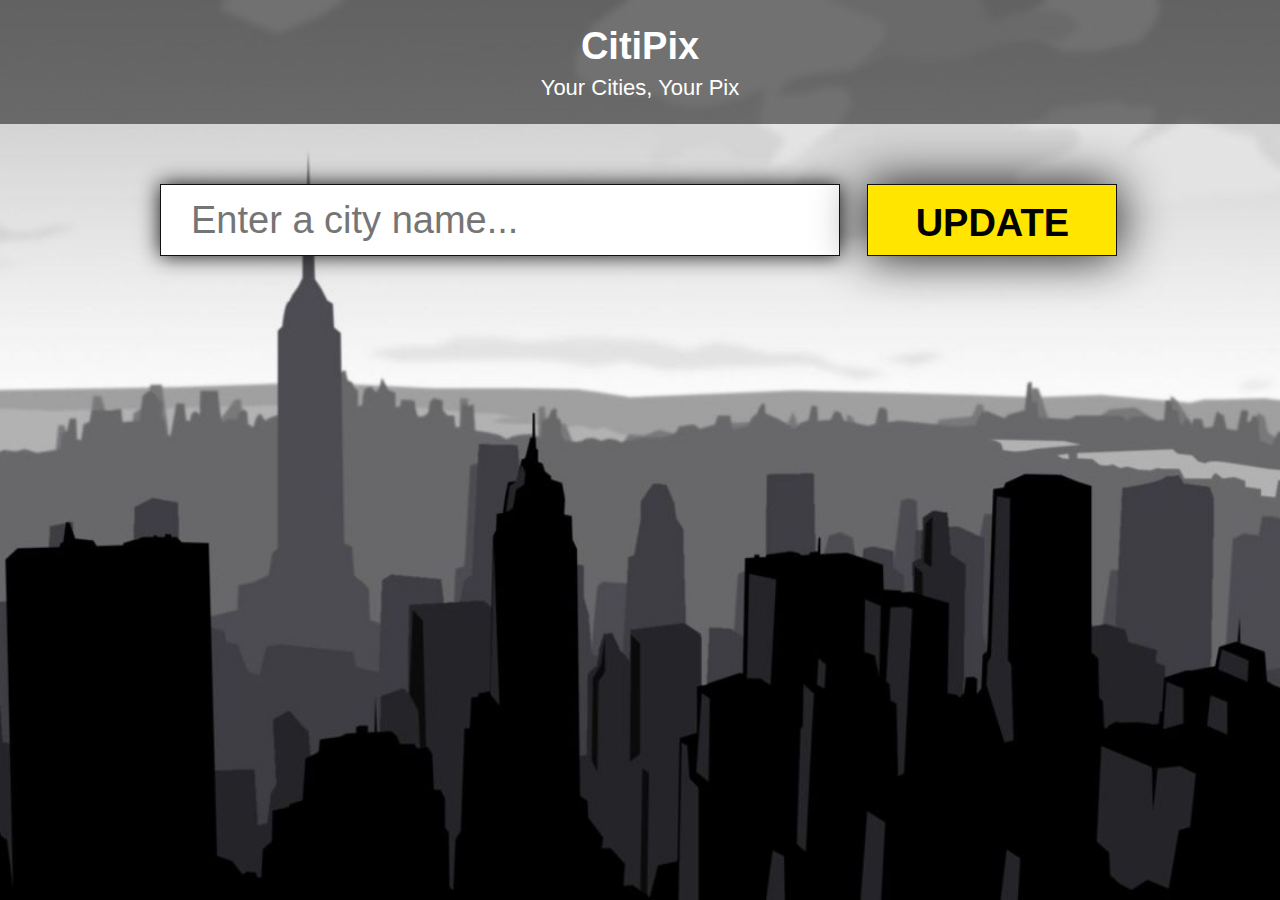
<file: CitiPix/index.html>
<!DOCTYPE html>
<html lang="en">
	<head>
    	<meta charset="utf-8">
    	<meta name="description" content="Your description goes here">
    	<meta name="keywords" content="one, two, three">

		<title>City Background</title>

		<!-- external CSS link -->
		<link rel="stylesheet" href="css/reset.css">
		<link rel="stylesheet" href="css/style.css">
		<script src="https://ajax.googleapis.com/ajax/libs/jquery/2.1.3/jquery.min.js"></script>
		<script type="text/javascript" src="js/index.js"></script>

	</head>
	<body id="citibodi">
		<header>
			<div class="title">
				<h1>CitiPix</h1>
				<p>Your Cities, Your Pix</p>
			</div>
		</header>
			<div class="container">
				<form>
					<input type="text" id="city-type" placeholder="Enter a city name...">
					<input type="submit" value="Update" id="submit-btn">
				</form>
			</div>
	</body>
</html>
</file>
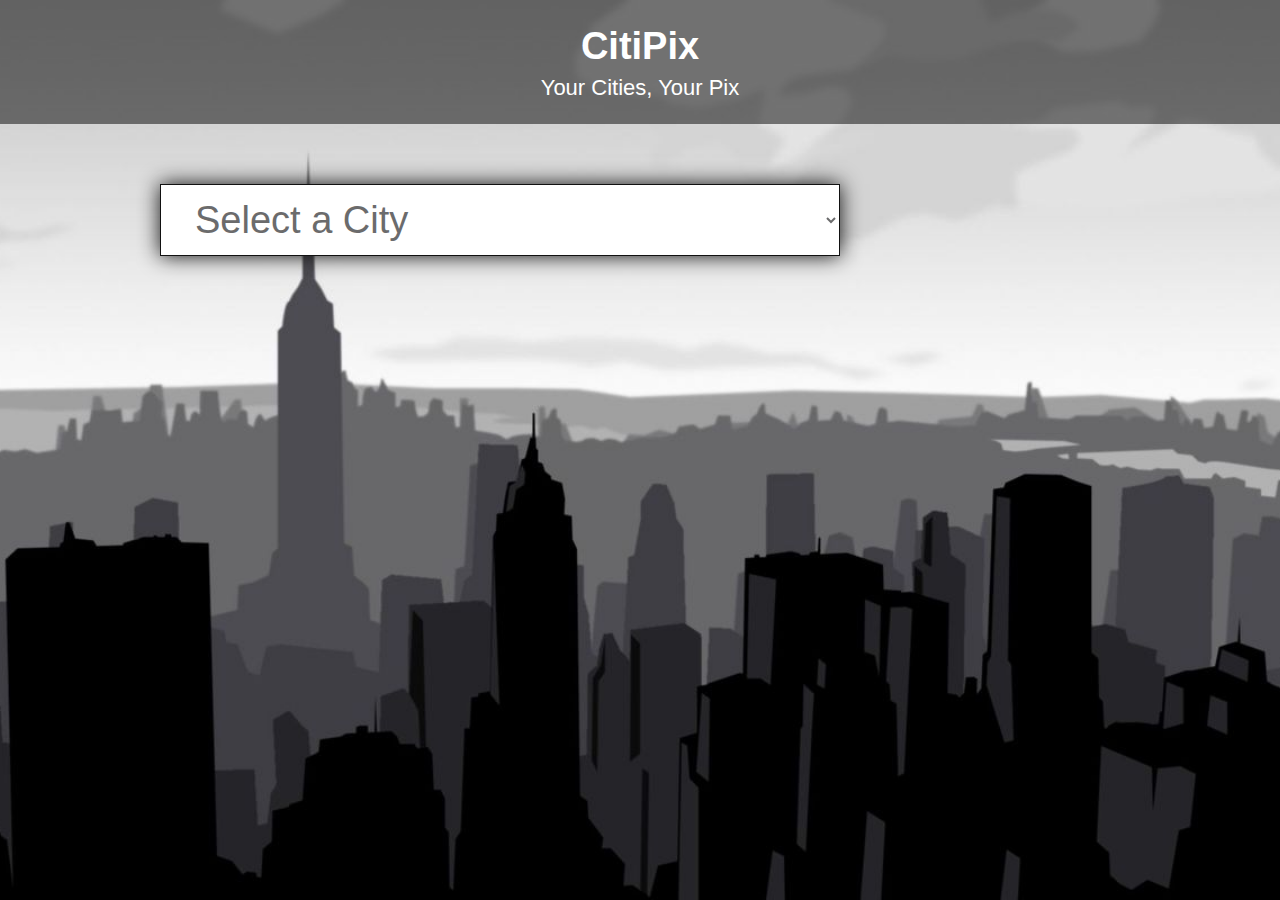
<file: CitiPix_arrays/index.html>
<!DOCTYPE html>
<html lang="en">
	<head>
    	<meta charset="utf-8">
    	<meta name="description" content="Your description goes here">
    	<meta name="keywords" content="one, two, three">

		<title>City Background</title>

		<!-- external CSS link -->
		<link rel="stylesheet" href="css/reset.css">
		<link rel="stylesheet" href="css/style.css">
		<script src="https://ajax.googleapis.com/ajax/libs/jquery/2.1.3/jquery.min.js"></script>
		<script type="text/javascript" src="js/script.js"></script>	</head>
	<body class="citiBodi">
		<header>
			<div class="title">
				<h1>CitiPix</h1>
				<p>Your Cities, Your Pix</p>
			</div>
		</header>
			<div class="container">
				<form>
					<select id="city-type">
						<option>Select a City</option>
					</select>
				</form>
			</div>
	</body>
</html>
</file>
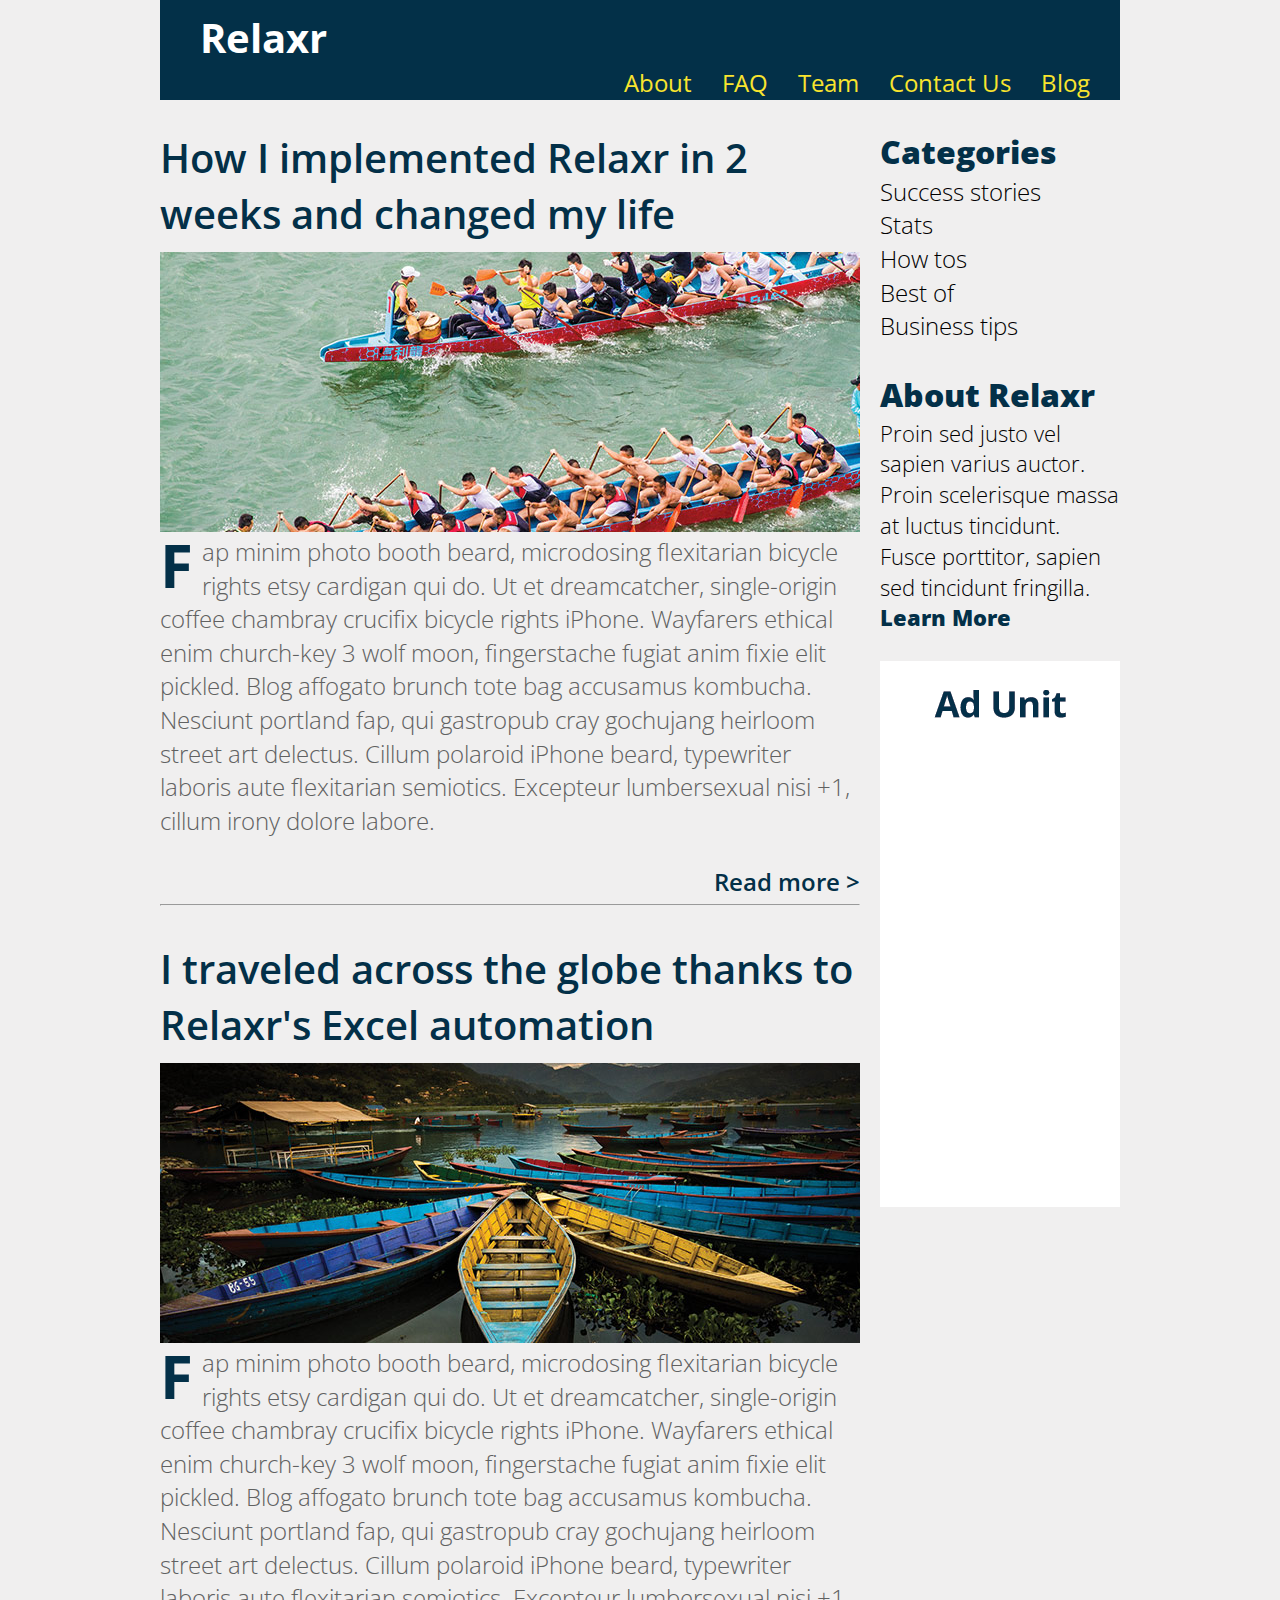
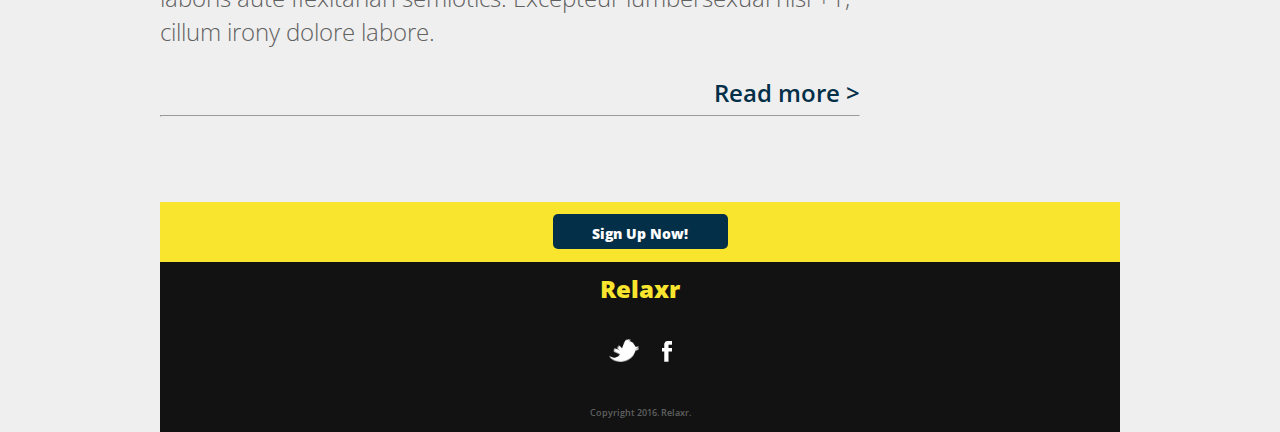
<file: Relaxr-blog/index.html>
<!DOCTYPE html>
<html lang="en">
	<head>
    	<meta charset="utf-8">
    	<meta name="description" content="Your description goes here">
    	<meta name="keywords" content="one, two, three">

		<title>Relaxr Blog</title>

		<!-- external CSS link -->
		<link rel="stylesheet" href="css/reset.css">
		<link rel="stylesheet" href="css/style.css">

		<!-- Google Font link -->
		<link href='https://fonts.googleapis.com/css?family=Open+Sans:400,800,300,300italic,600' rel='stylesheet' type='text/css'>

	</head>
	<body>
		<div id="container">
			<header>
				<h1>Relaxr</h1>
				<nav>
					<p>Blog</p>
					<p>Contact Us</p>
					<p>Team</p>
					<p>FAQ</p>
					<p>About</p>
				</nav>
			</header>
			<aside>
				<h2>Categories</h2>
				<ul>
					<li>Success stories</li>
					<li>Stats</li>
					<li>How tos</li>
					<li>Best of</li>
					<li>Business tips</li>
				</ul>
				<h2>About Relaxr</h2>
				<p>Proin sed justo vel sapien varius auctor. Proin scelerisque massa at luctus tincidunt. Fusce porttitor, sapien sed tincidunt fringilla.</p>
				<a href="https://www.youtube.com/watch?v=dQw4w9WgXcQ" alt="Rick Roll">Learn More</a>
				<br>
				<br>
				<br>
				<img src="images/ad-unit.png" alt="Ad Unit">
			</aside>	
			<section>
				<h1>How I implemented Relaxr in 2 weeks and changed my life</h1>
				<img src="images/blog_photo1.jpg" alt="Boats With People">
				<p>Fap minim photo booth beard, microdosing flexitarian bicycle rights etsy cardigan qui do. Ut et dreamcatcher, single-origin coffee chambray crucifix bicycle rights iPhone. Wayfarers ethical enim church-key 3 wolf moon, fingerstache fugiat anim fixie elit pickled. Blog affogato brunch tote bag accusamus kombucha. Nesciunt portland fap, qui gastropub cray gochujang heirloom street art delectus. Cillum polaroid iPhone beard, typewriter laboris aute flexitarian semiotics. Excepteur lumbersexual nisi +1, cillum irony dolore labore.</p>
				<br>
				<br>
				<h6 class="readmore">Read more ></h6>
				<hr>
			</section>
			<section>
				<h1>I traveled across the globe thanks to Relaxr's Excel automation</h1>
				<img src="images/blog_photo2.jpg" alt="Empty Boats">
				<p>Fap minim photo booth beard, microdosing flexitarian bicycle rights etsy cardigan qui do. Ut et dreamcatcher, single-origin coffee chambray crucifix bicycle rights iPhone. Wayfarers ethical enim church-key 3 wolf moon, fingerstache fugiat anim fixie elit pickled. Blog affogato brunch tote bag accusamus kombucha. Nesciunt portland fap, qui gastropub cray gochujang heirloom street art delectus. Cillum polaroid iPhone beard, typewriter laboris aute flexitarian semiotics. Excepteur lumbersexual nisi +1, cillum irony dolore labore.</p>
				<br>
				<br>
				<h6 class="readmore">Read more ></h6>
				<hr>
			</section>
			<div id="relaxrsignup">
				<div align="middle" height="50%">
					<a id="signup" href="https://www.youtube.com/watch?v=15XN60jQ3e0">Sign Up Now!</a>
				</div>
			</div>
			<footer>				
					<h1>Relaxr</h1>
					<br>
					<br>
					<div id="socials">
						<nav>
							<img src="images/twitter.png" alt="For Tweeting" width="30px"></img>
							<img src="images/facebook.png" alt="For Liking" width="10px"></img>
						</nav>
					</div>
					<br>
					<p>Copyright 2016. Relaxr.</p>	
			</footer>
		</div>
	</body>
</html>
</file>
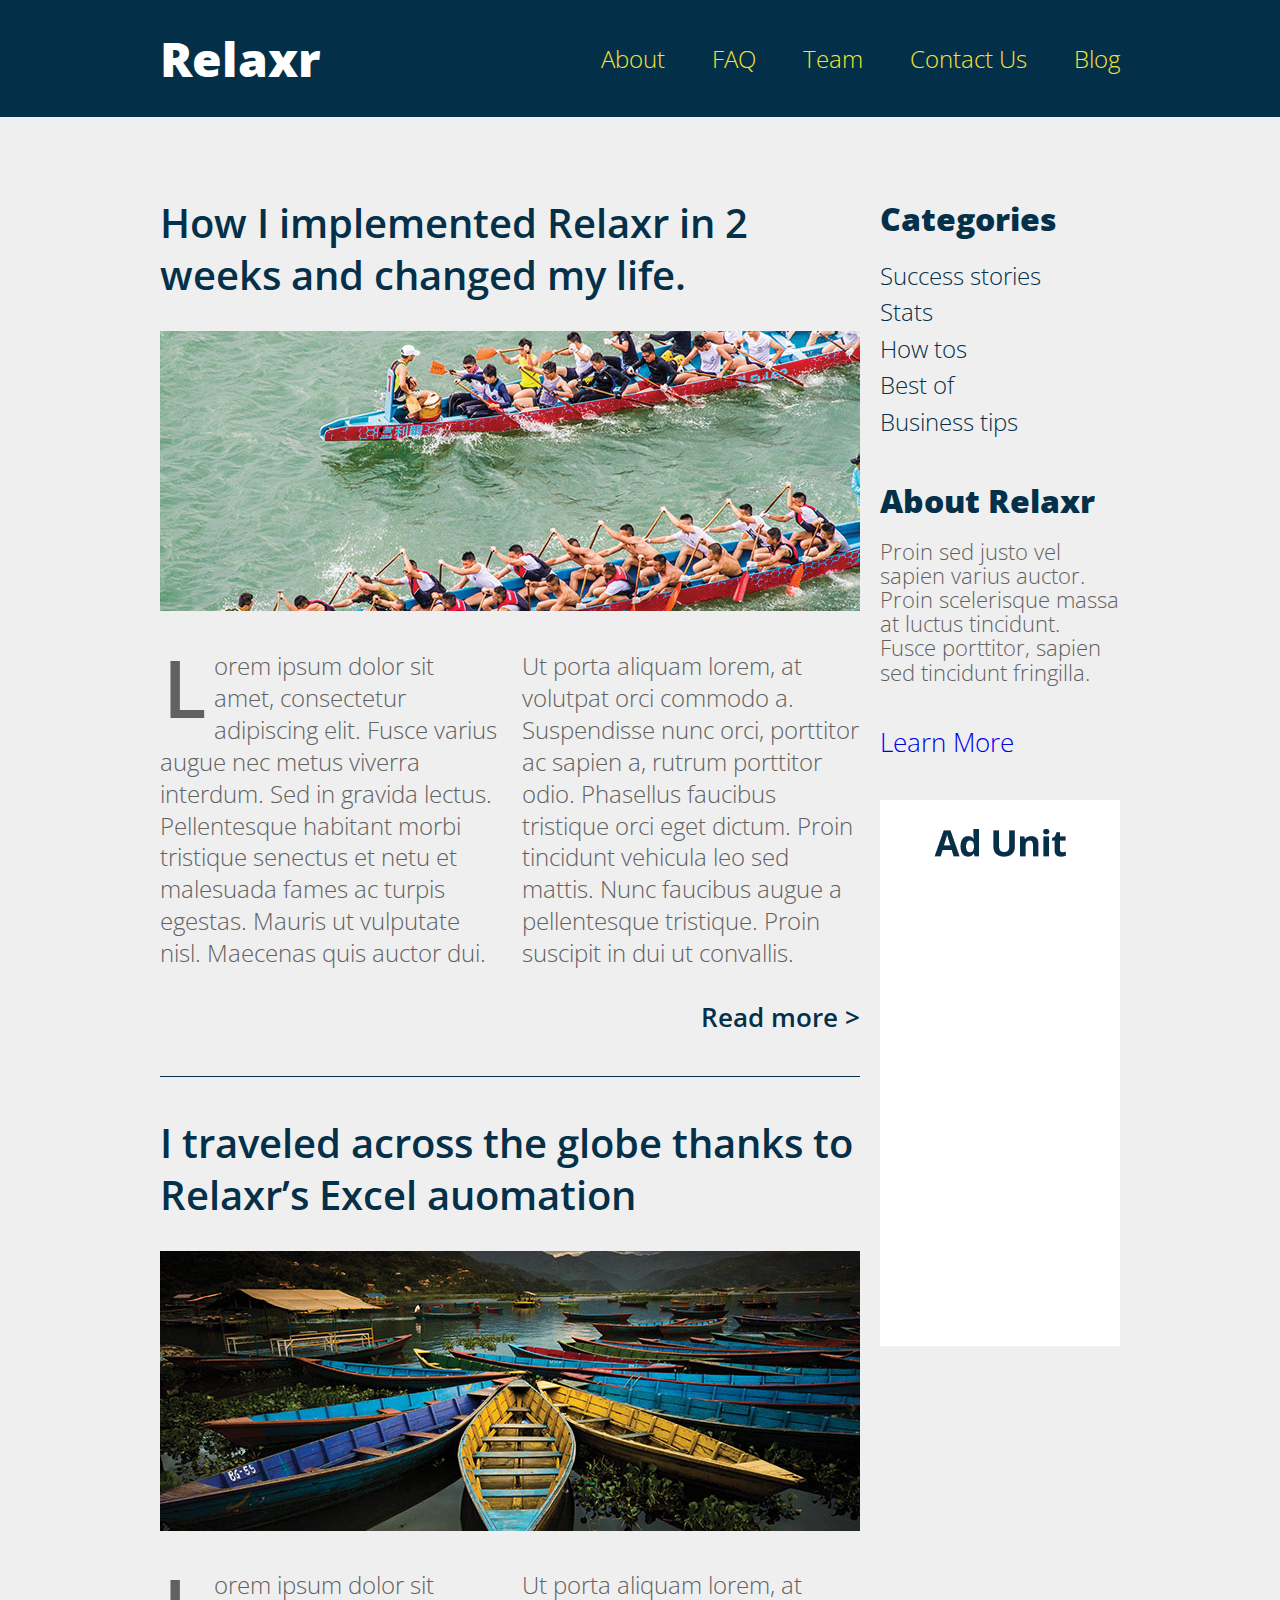
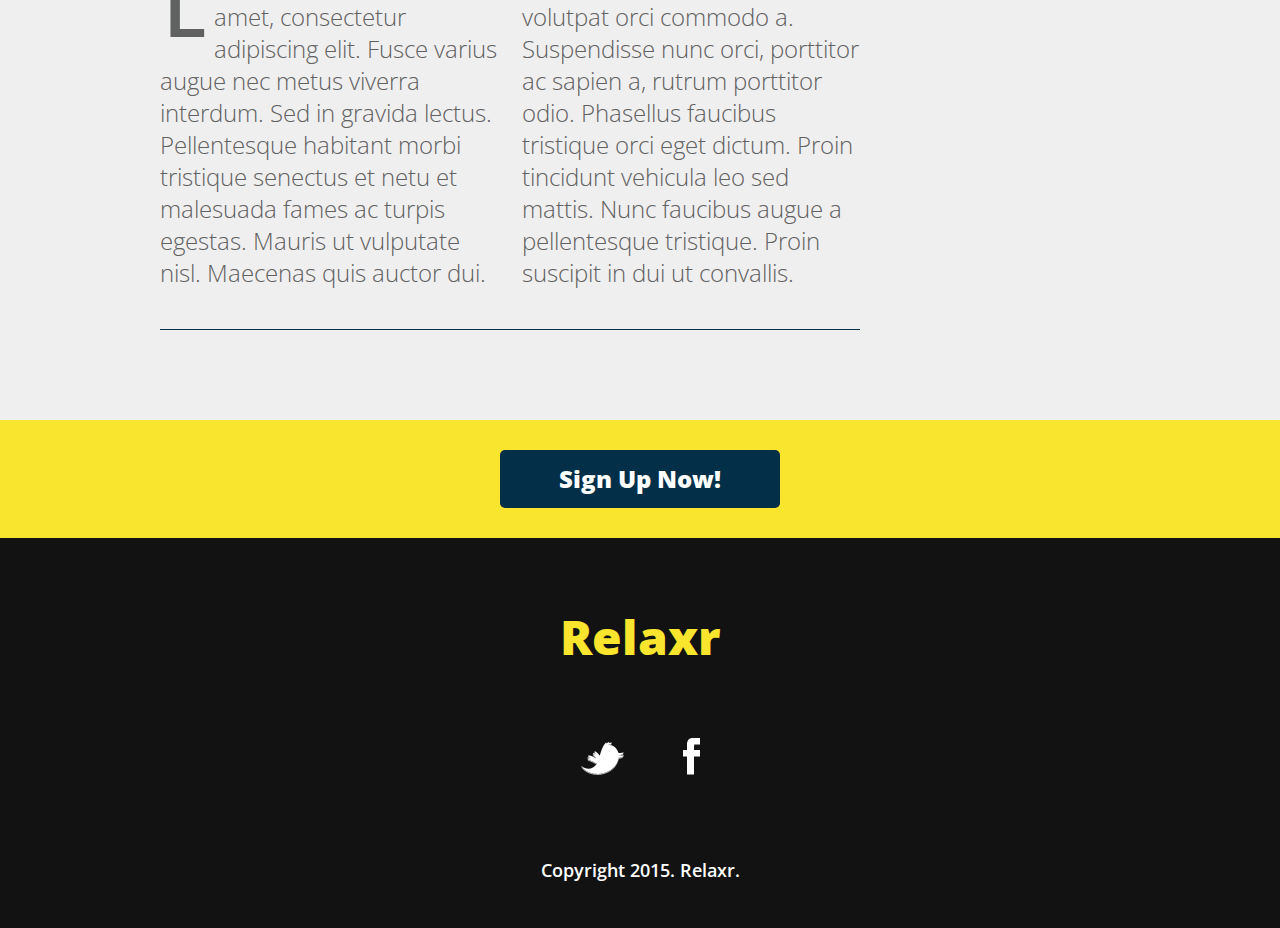
<file: Relaxr-landing/index.html>
<!DOCTYPE html>
<html lang="en">
	<head>
    	<meta charset="utf-8">
    	<meta name="description" content="The perfect personal assistant. Relaxr does your job for you so you can enjoy life as it is meant to be.">
		<title>Javafied Relaxr Blog</title>
		<link href='https://fonts.googleapis.com/css?family=Open+Sans:300italic,300,600,800' rel='stylesheet' type='text/css'>
		<!-- external CSS link -->
		<link rel="stylesheet" href="css/reset.css">
		<link rel="stylesheet" href="css/style.css">
		<script src="https://ajax.googleapis.com/ajax/libs/jquery/2.1.3/jquery.min.js"></script>
		<script type="text/javascript" src="js/index.js"></script>
	</head>
	<body>
		<header>
			<div class="container">
				<h1 class="logo">Relaxr</h1>
				<nav>
					<ul>
						<li><a href="#">About</a></li>
						<li><a href="#">FAQ</a></li>
						<li><a href="#">Team</a></li>
						<li><a href="#">Contact Us</a></li>
						<li><a href="#">Blog</a></li>
					</ul>
				</nav>
			</div>
		</header>
		<section id="main">
			<div class="container">
				<section id="posts">
					<article class="post">
						<h2><a href="#">How I implemented Relaxr in 2 weeks and changed my life.</a></h2>
						<img src="images/blog_photo1.jpg" alt="Crew Meet">
						<p>Lorem ipsum dolor sit amet, consectetur adipiscing elit. Fusce varius augue nec metus viverra interdum. Sed in gravida lectus. Pellentesque habitant morbi tristique senectus et netu et malesuada fames ac turpis egestas. Mauris ut vulputate nisl.  Maecenas quis auctor dui. Ut porta aliquam lorem, at volutpat orci commodo a. Suspendisse nunc orci, porttitor ac sapien a, rutrum porttitor odio. Phasellus faucibus tristique orci eget dictum. Proin tincidunt vehicula leo sed mattis. Nunc faucibus augue a pellentesque tristique. Proin suscipit in dui ut convallis.</p>
						<p class="hide" id="show-this-on-click">Maecenas quis auctor dui. Ut porta aliquam lorem, at volutpat orci commodo a. Suspendisse nunc orci, porttitor ac sapien a, rutrum porttitor odio. Phasellus faucibus tristique orci eget dictum. Proin tincidunt vehicula leo sed mattis. Nunc faucibus augue a pellentesque tristique. Proin suscipit in dui ut convallis.</p>
						<div class="readless hide"><a href="#">Read less &gt;</a></div>
						<div class="readmore"><a href="#">Read more &gt;</a></div>
					</article>
					<article class="post">
						<h2><a href="#">I traveled across the globe thanks to Relaxr’s Excel auomation</a></h2>
						<img src="images/blog_photo2.jpg" alt="Canoes">
						<p>Lorem ipsum dolor sit amet, consectetur adipiscing elit. Fusce varius augue nec metus viverra interdum. Sed in gravida lectus. Pellentesque habitant morbi tristique senectus et netu et malesuada fames ac turpis egestas. Mauris ut vulputate nisl.  Maecenas quis auctor dui. Ut porta aliquam lorem, at volutpat orci commodo a. Suspendisse nunc orci, porttitor ac sapien a, rutrum porttitor odio. Phasellus faucibus tristique orci eget dictum. Proin tincidunt vehicula leo sed mattis. Nunc faucibus augue a pellentesque tristique. Proin suscipit in dui ut convallis.</p>
					</article>
				</section><!--
			--><aside id="sidebar">
					<h3>Categories</h3>
					<ul>
						<li><a href="#">Success stories</a></li>
						<li><a href="#">Stats</a></li>
						<li><a href="#">How tos</a></li>
						<li><a href="#">Best of</a></li>
						<li><a href="#">Business tips</a></li>
					</ul>
					<h3>About Relaxr</h3>
					<p>Proin sed justo vel sapien varius auctor. Proin scelerisque massa at luctus tincidunt. Fusce porttitor, sapien sed tincidunt fringilla.<br>
					<span class="learnhide" id="learnmoretext">Here is some more text about this fun thing!</p>
					<a href="#" class="learnmore">Learn More</a> 
					<img src="images/ad-unit.png" alt="Ad Unit">
				</aside>
			</div>
		</section>
		<aside id="bottom-cta">
			<a class="button blue" href="#">Sign Up Now!</a>
		</aside>
		<footer>
			<h4 class="logo">Relaxr</h4>
			<ul>
				<li><a href="#"><img src="images/twitter.png" alt="Twitter logo"></a></li>
				<li><a href="#"><img src="images/facebook.png" alt="Facebook logo"></a></li>
			</ul>
			<p class="copyright">Copyright 2015. Relaxr.</p>
		</footer>
	</body>
</html>
</file>
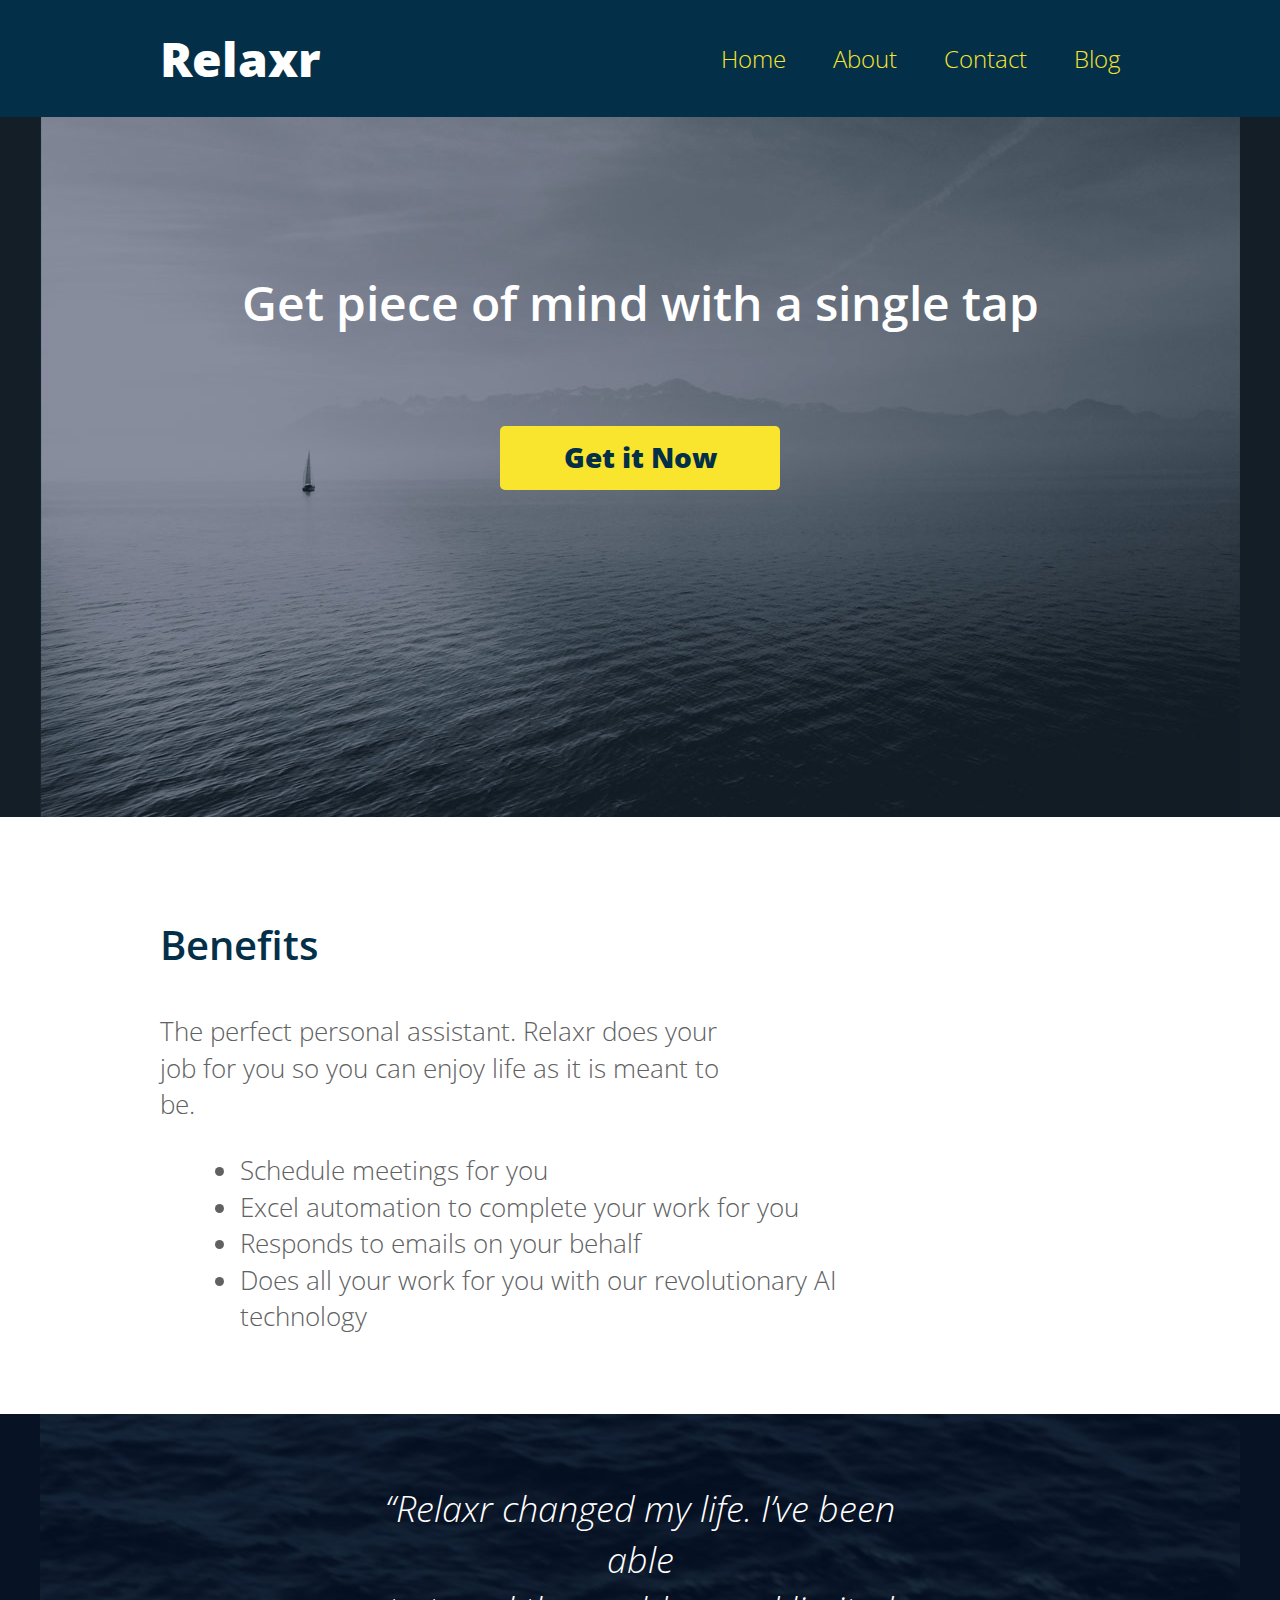
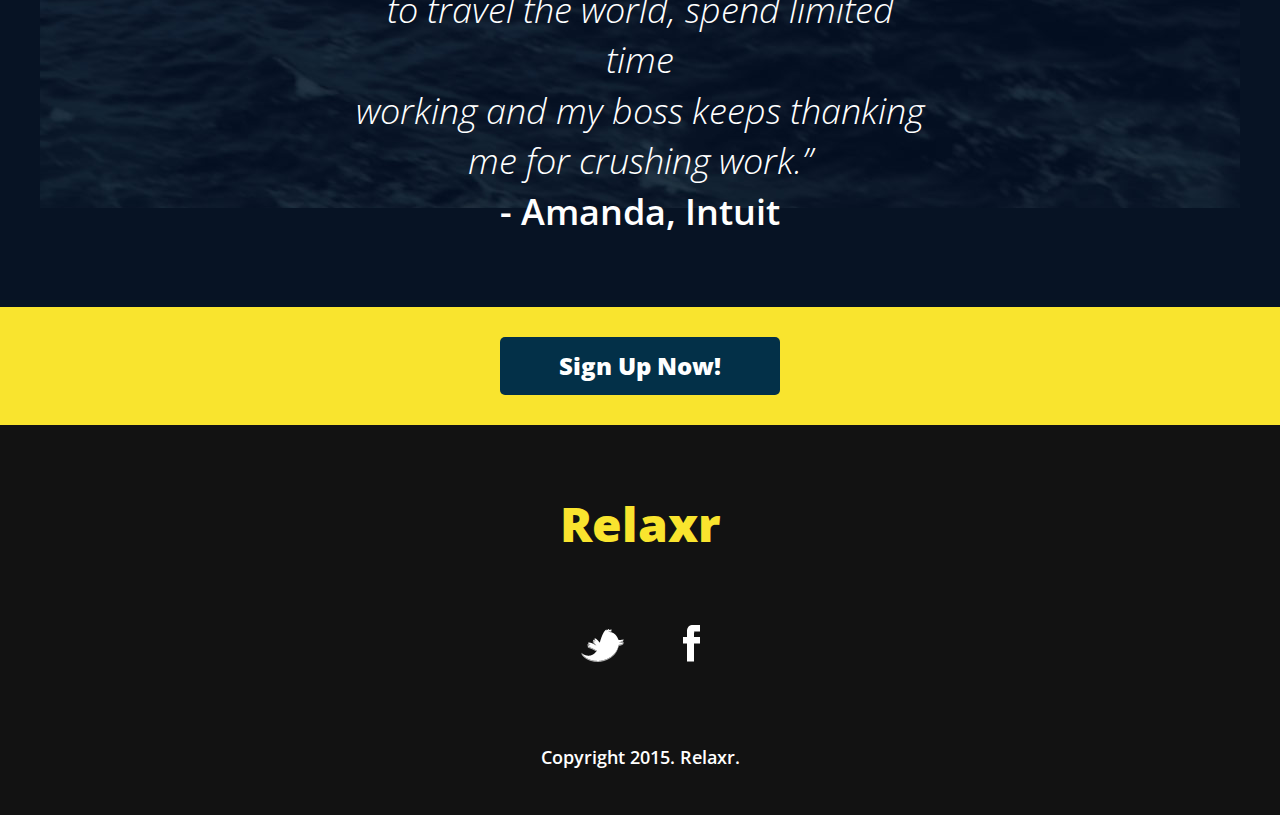
<file: Relaxr-responsive/index.html>
<!DOCTYPE html>
<html lang="en">
	<head>
    	<meta charset="utf-8">
    	<meta name="description" content="The perfect personal assistant. Relaxr does your job for you so you can enjoy life as it is meant to be.">

		<title>Relaxr Landing Page</title>
		<link href='http://fonts.googleapis.com/css?family=Open+Sans:300italic,300,600,800' rel='stylesheet' type='text/css'>

		<!-- external CSS link -->
		<link rel="stylesheet" href="css/reset.css">
		<link rel="stylesheet" href="css/style.css">
	</head>
	<body>
		<header>
			<div class="container">
				<h1 class="logo">Relaxr</h1>
				<nav>
					<ul>
						<li><a href="index.html">Home</a></li>
						<li><a href="#">About</a></li>
						<li><a href="#">Contact</a></li>
						<li><a href="blog.html">Blog</a></li>
					</ul>
				</nav>
			</div>
		</header>
		<section id="hero">
			<div class="container">
				<h2>Get piece of mind with a single tap</h2>
				<a class="button yellow" href="#">Get it Now</a>
			</div>
		</section>
		<section id="benefits">
			<div class="container">
				<h3>Benefits</h3>
				<p>The perfect personal assistant. Relaxr does your <br>job for you so you can enjoy life as it is meant to <br>be.</p>
				<ul>
					<li>Schedule meetings for you</li>
					<li>Excel automation to complete your work for you</li>
					<li>Responds to emails on your behalf</li>
					<li>Does all your work for you with our revolutionary AI <br>technology</li>
				</ul>
			</div>
		</section>
		<section id="testimonial">
			<div class="container">
				<blockquote>&ldquo;Relaxr changed my life. I&rsquo;ve been able <br>to travel the world, spend limited time <br>working and my boss keeps thanking <br>me for crushing work.&rdquo;
				<span>- Amanda, Intuit</span></blockquote>
			</div>
		</section>
		<aside id="bottom-cta">
			<a class="button blue" href="#">Sign Up Now!</a>
		</aside>
		<footer>
			<h4 class="logo">Relaxr</h4>

			<ul>
				<li><a href="#"><img src="images/twitter.png" alt="Twitter logo"></a></li>
				<li><a href="#"><img src="images/facebook.png" alt="Facebook logo"></a></li>
			</ul>

			<p class="copyright">Copyright 2015. Relaxr.</p>
		</footer>
	</body>
</html>
</file>
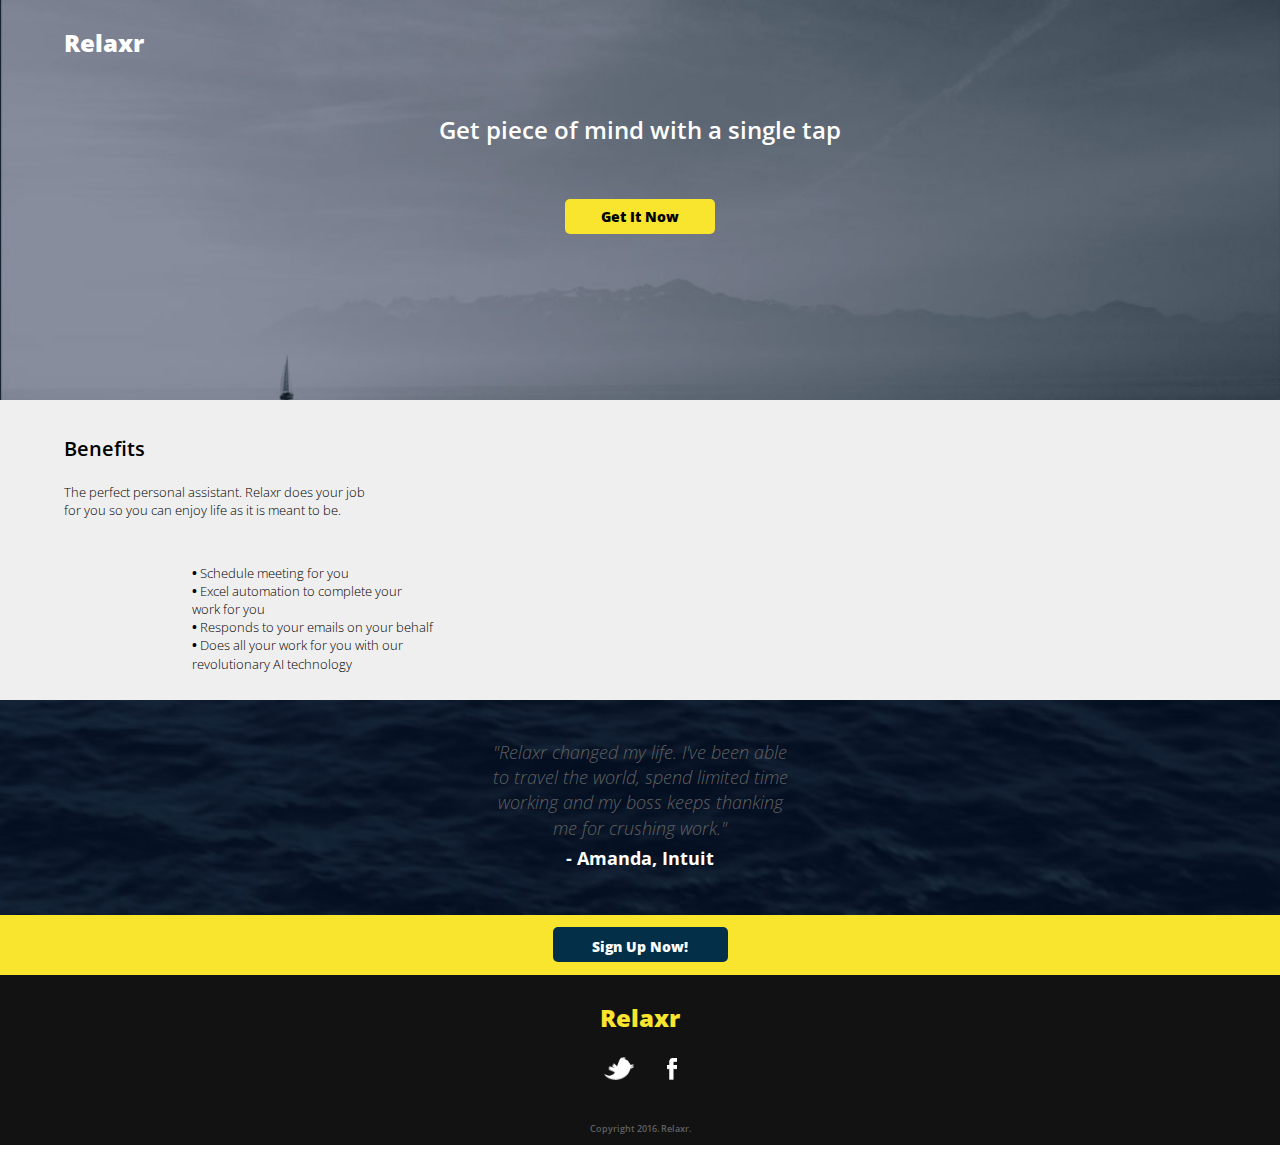
<file: Relaxr/index.html>
<!DOCTYPE html>
<html lang="en">
	<head>
    	<meta charset="utf-8">
    	<meta name="Relaxr Landing Page" content="Your description goes here">
    	<meta name="keywords" content="one, two, three">

		<title>Relaxr</title>

		<!-- external CSS link -->
		<link rel="stylesheet" href="css/normalize.css">
		<link rel="stylesheet" href="css/style.css">
		<link href='https://fonts.googleapis.com/css?family=Open+Sans:400,800,300,300italic,600' rel='stylesheet' type='text/css'>

	</head>
	<body>
		
		<div id="relaxrheader">
			<header>
				<h1>Relaxr</h1>
				<h2>Get piece of mind with a single tap</h2>
			</header>
			<div align="middle" height="50%">
				<a id="getitnow" href="https://www.youtube.com/watch?v=dQw4w9WgXcQ">Get It Now</a>
			</div>
		</div>
		
		<div id="relaxrbenefits">
			<header>
				<h3>Benefits</h3>
			</header>
			<section>
				<p>The perfect personal assistant. Relaxr does your job <br>for you so you can enjoy life as it is meant to be.</p>
				<br>
				<ul class="ulwrap">
					<li><b>&#149;</b> Schedule meeting for you</li>
					<li><b>&#149;</b> Excel automation to complete your<br> work for you</li>
					<li><b>&#149;</b> Responds to your emails on your behalf</li>
					<li><b>&#149;</b> Does all your work for you with our <br>revolutionary AI technology</li>
				</ul>
			</section>
		</div>

		<div id="relaxrquote">
			<article>
				<p>"Relaxr changed my life. I've been able<br>to travel the world, spend limited time<br>working and my boss keeps thanking<br>me for crushing work."</p>
				<h4>- Amanda, Intuit</h4>
			</article>
		</div>

		<div id="relaxrsignup">
			<div align="middle" height="50%">
				<a id="signup" href="https://www.youtube.com/watch?v=15XN60jQ3e0">Sign Up Now!</a>
			</div>
		</div>

		<div id="relaxrfooter">
			<footer>
				<h1>Relaxr</h1>
				<div id="socials">
					<nav>
						<img src="img/twitter.png" alt="For Tweeting" width="30px"></img>
						<img src="img/facebook.png" alt="For Liking" width="10px"></img>
					</nav>
				</div>
				<p>Copyright 2016. Relaxr.<p>
			</footer>
	</body>
</html>
</file>
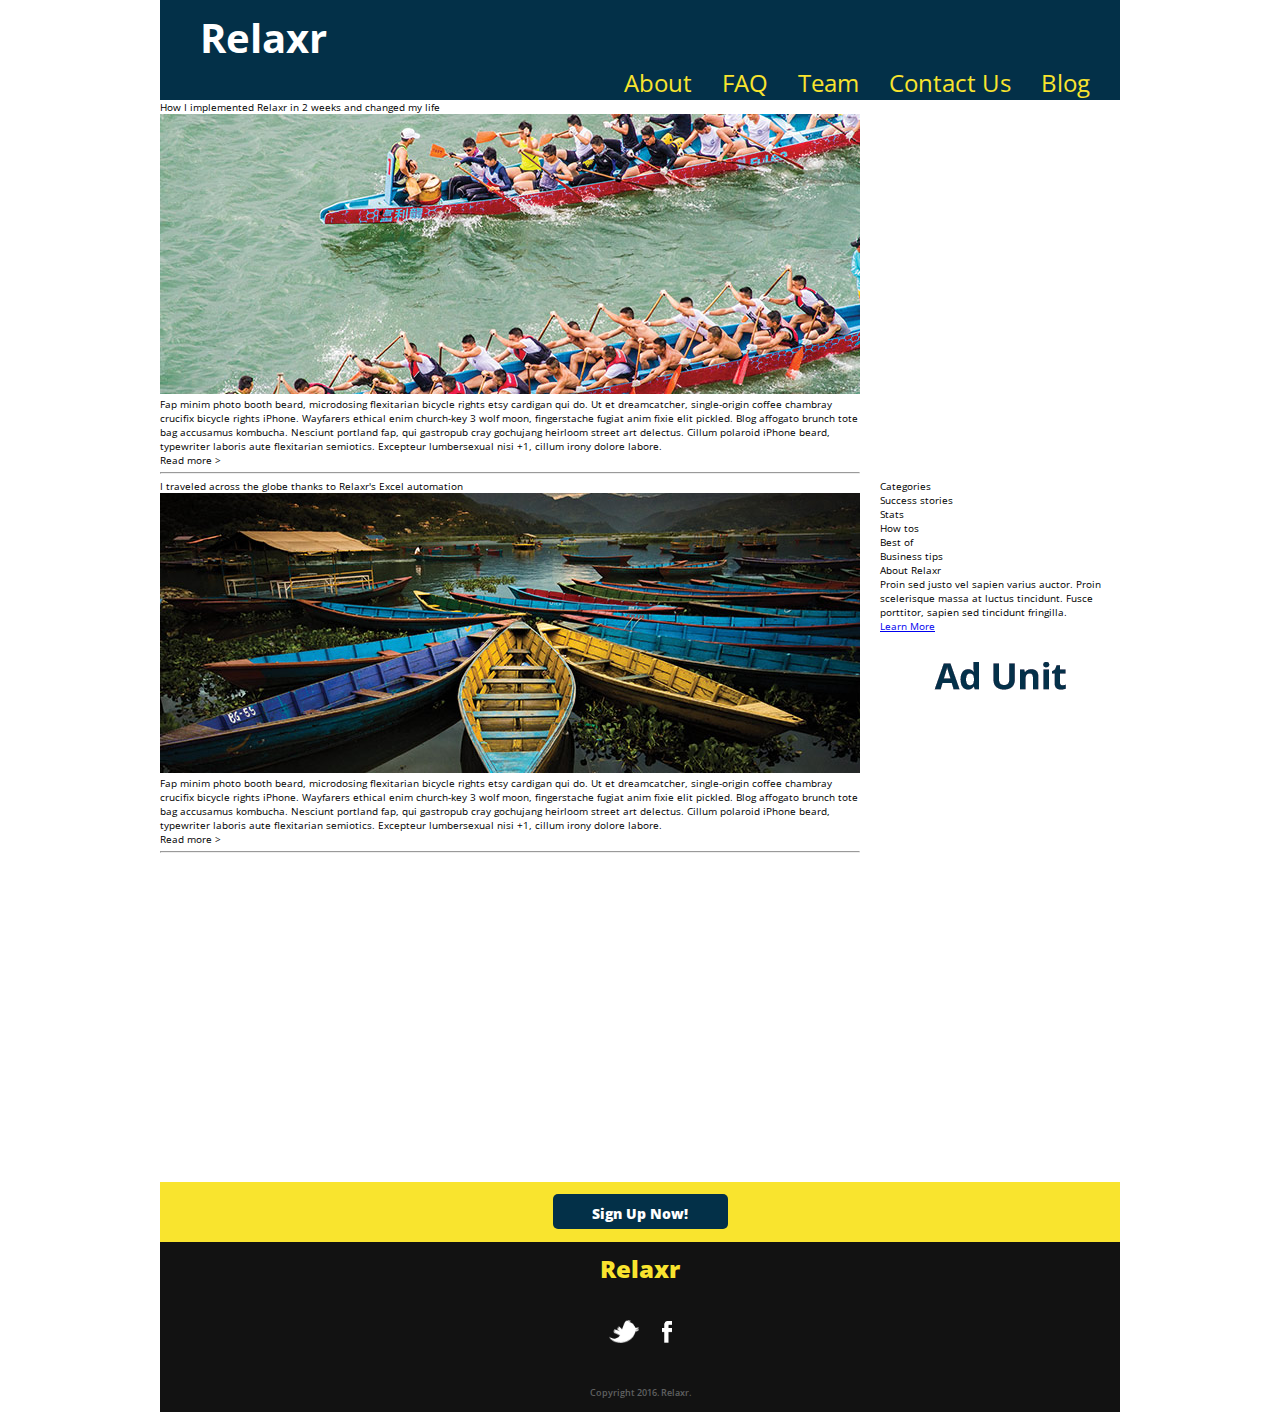
<file: Homework/Relaxr-blog/index.html>
<!DOCTYPE html>
<html lang="en">
	<head>
    	<meta charset="utf-8">
    	<meta name="description" content="Your description goes here">
    	<meta name="keywords" content="one, two, three">

		<title>Relaxr Blog</title>

		<!-- external CSS link -->
		<link rel="stylesheet" href="css/reset.css">
		<link rel="stylesheet" href="css/style.css">

		<!-- Google Font link -->
		<link href='https://fonts.googleapis.com/css?family=Open+Sans:400,800,300,300italic,600' rel='stylesheet' type='text/css'>

	</head>
	<body>
		<div id="container">
			<header>
				<h1>Relaxr</h1>
				<nav>
					<p>Blog</p>
					<p>Contact Us</p>
					<p>Team</p>
					<p>FAQ</p>
					<p>About</p>
				</nav>
			</header>	
			<section>
				<h1>How I implemented Relaxr in 2 weeks and changed my life</h1>
				<img src="images/blog_photo1.jpg" alt="Boats With People">
				<p>Fap minim photo booth beard, microdosing flexitarian bicycle rights etsy cardigan qui do. Ut et dreamcatcher, single-origin coffee chambray crucifix bicycle rights iPhone. Wayfarers ethical enim church-key 3 wolf moon, fingerstache fugiat anim fixie elit pickled. Blog affogato brunch tote bag accusamus kombucha. Nesciunt portland fap, qui gastropub cray gochujang heirloom street art delectus. Cillum polaroid iPhone beard, typewriter laboris aute flexitarian semiotics. Excepteur lumbersexual nisi +1, cillum irony dolore labore.</p>
				<p class="readmore">Read more ></p>
				<hr>
			</section>
			<section>
				<h1>I traveled across the globe thanks to Relaxr's Excel automation</h1>
				<img src="images/blog_photo2.jpg" alt="Empty Boats">
				<p>Fap minim photo booth beard, microdosing flexitarian bicycle rights etsy cardigan qui do. Ut et dreamcatcher, single-origin coffee chambray crucifix bicycle rights iPhone. Wayfarers ethical enim church-key 3 wolf moon, fingerstache fugiat anim fixie elit pickled. Blog affogato brunch tote bag accusamus kombucha. Nesciunt portland fap, qui gastropub cray gochujang heirloom street art delectus. Cillum polaroid iPhone beard, typewriter laboris aute flexitarian semiotics. Excepteur lumbersexual nisi +1, cillum irony dolore labore.</p>
				<p class="readmore">Read more ></p>
				<hr>
			</section>
			<aside>
				<h2>Categories</h2>
				<nav>
					<p>Success stories</p>
					<p>Stats</p>
					<p>How tos</p>
					<p>Best of</p>
					<p>Business tips</p>
				</nav>
				<h2>About Relaxr</h2>
				<p>Proin sed justo vel sapien varius auctor. Proin scelerisque massa at luctus tincidunt. Fusce porttitor, sapien sed tincidunt fringilla.</p>
				<a href="https://www.youtube.com/watch?v=dQw4w9WgXcQ" alt="Rick Roll">Learn More</a>
				<img src="images/ad-unit.png" alt="Ad Unit">
			</aside>
			<div id="relaxrsignup">
				<div align="middle" height="50%">
					<a id="signup" href="https://www.youtube.com/watch?v=15XN60jQ3e0">Sign Up Now!</a>
				</div>
			</div>
			<footer>				
					<h1>Relaxr</h1>
					<br>
					<br>
					<div id="socials">
						<nav>
							<img src="images/twitter.png" alt="For Tweeting" width="30px"></img>
							<img src="images/facebook.png" alt="For Liking" width="10px"></img>
						</nav>
					</div>
					<br>
					<p>Copyright 2016. Relaxr.</p>	
			</footer>
		</div>
	</body>
</html>
</file>
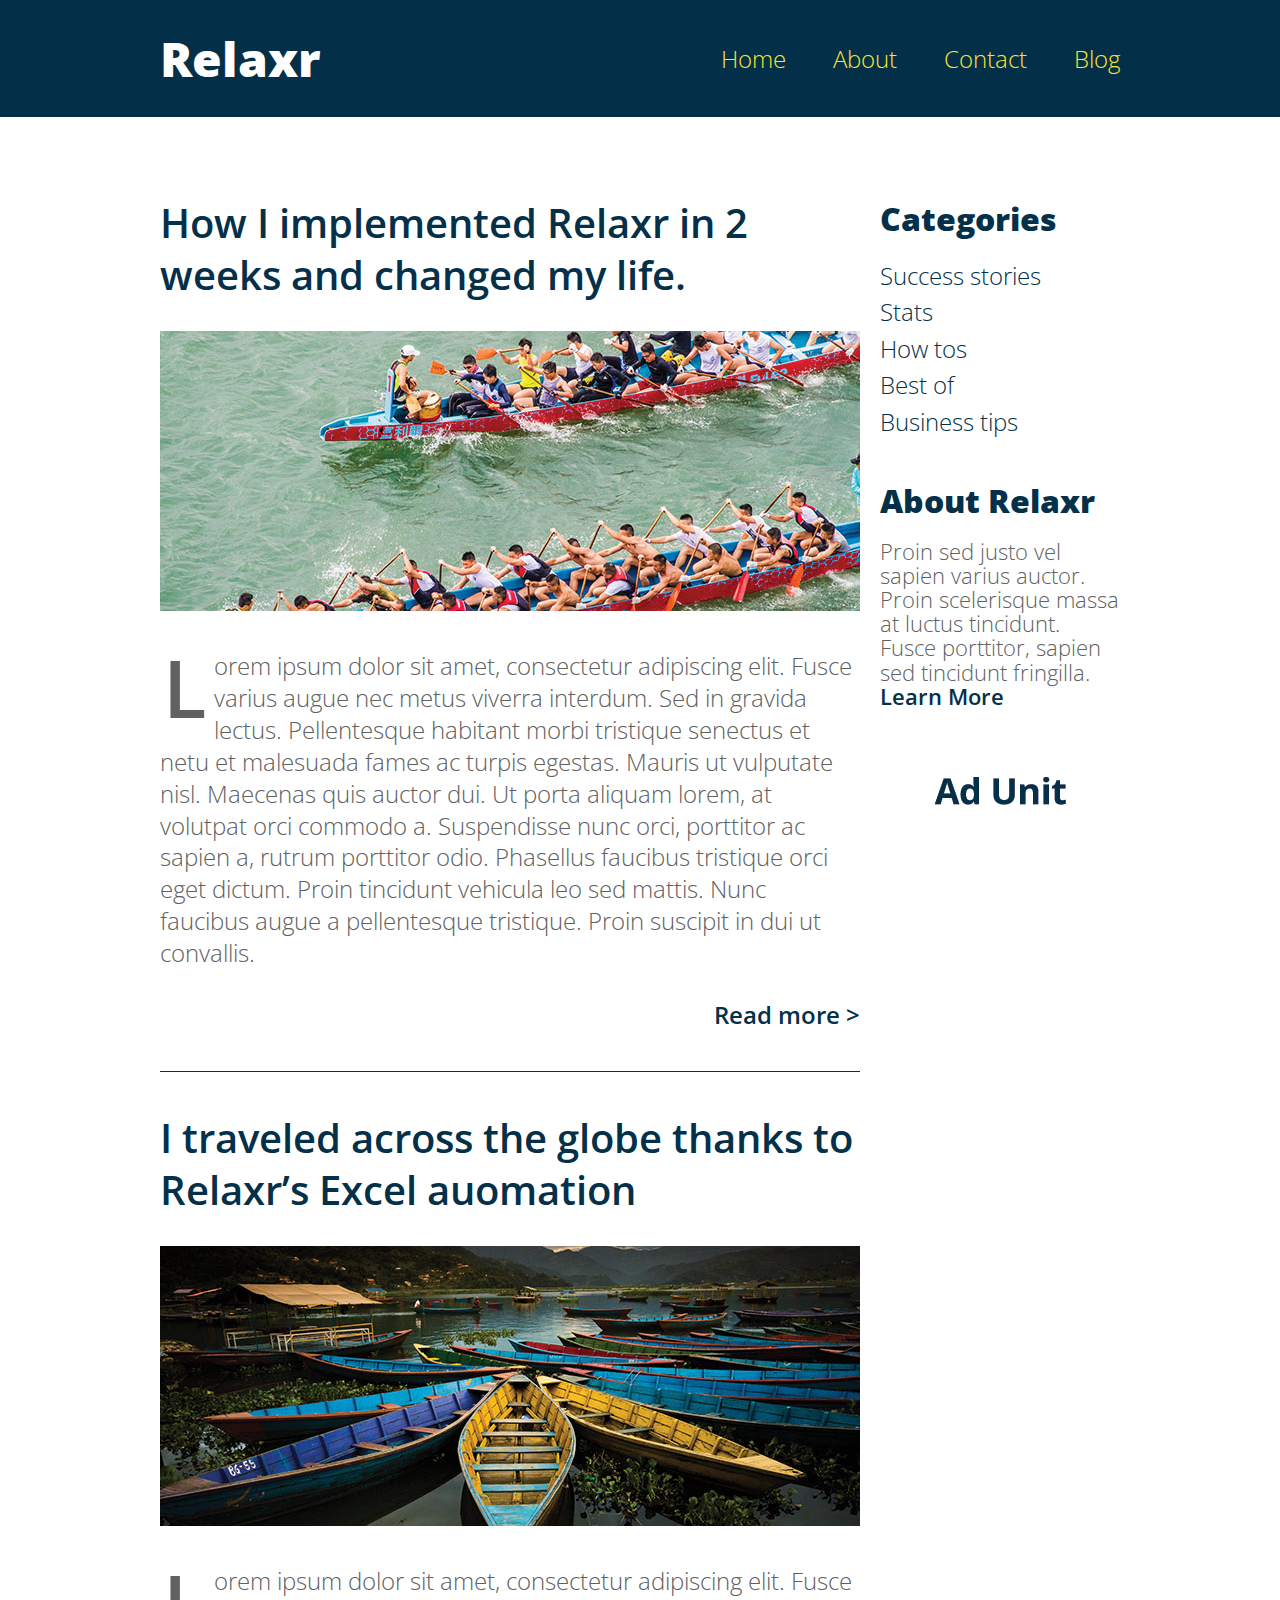
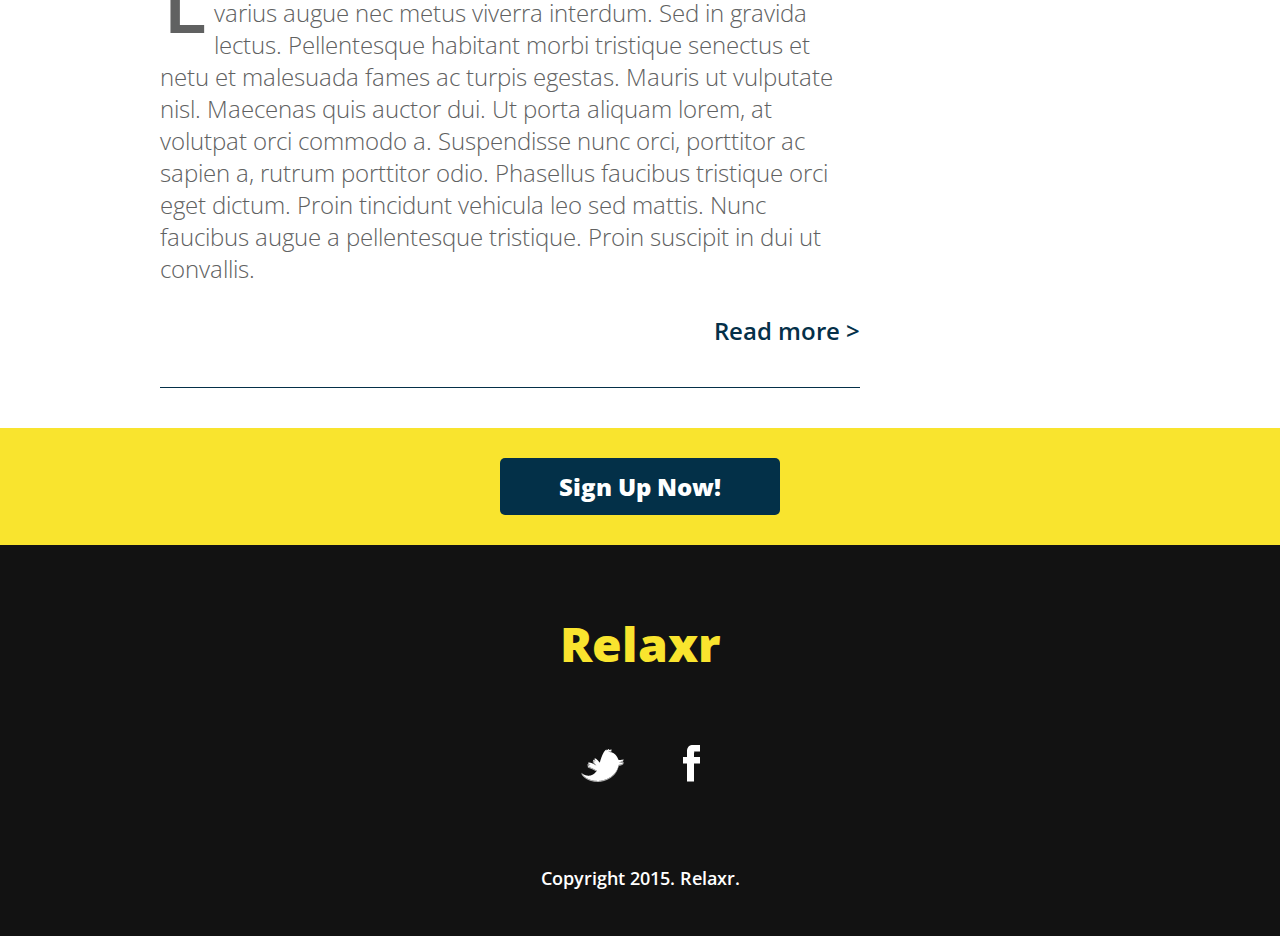
<file: Relaxr-responsive/blog.html>
<!DOCTYPE html>
<html lang="en">
	<head>
    	<meta charset="utf-8">
    	<meta name="description" content="The perfect personal assistant. Relaxr does your job for you so you can enjoy life as it is meant to be.">

		<title>Relaxr Blog</title>
		<link href='http://fonts.googleapis.com/css?family=Open+Sans:300italic,300,600,800' rel='stylesheet' type='text/css'>

		<!-- external CSS link -->
		<link rel="stylesheet" href="css/reset.css">
		<link rel="stylesheet" href="css/style.css">

	</head>
	<body>
		<header>
			<div class="container">
				<h1 class="logo">Relaxr</h1>
				<nav>
					<ul>
						<li><a href="index.html">Home</a></li>
						<li><a href="#">About</a></li>
						<li><a href="#">Contact</a></li>
						<li><a href="blog.html">Blog</a></li>
					</ul>
				</nav>
			</div>
		</header>
		<section id="main">
			<div class="container">
				<section id="posts">
					<article class="post">
						<h2><a href="#">How I implemented Relaxr in 2 weeks and changed my life.</a></h2>
						<img src="images/blog_photo1.jpg" alt="Crew Meet">
						<p>Lorem ipsum dolor sit amet, consectetur adipiscing elit. Fusce varius augue nec metus viverra interdum. Sed in gravida lectus. Pellentesque habitant morbi tristique senectus et netu et malesuada fames ac turpis egestas. Mauris ut vulputate nisl.  Maecenas quis auctor dui. Ut porta aliquam lorem, at volutpat orci commodo a. Suspendisse nunc orci, porttitor ac sapien a, rutrum porttitor odio. Phasellus faucibus tristique orci eget dictum. Proin tincidunt vehicula leo sed mattis. Nunc faucibus augue a pellentesque tristique. Proin suscipit in dui ut convallis.</p>

						<p class="readmore"><a href="#">Read more &gt;</a></p>
					</article>
					<article class="post">
						<h2><a href="#">I traveled across the globe thanks to Relaxr’s Excel auomation</a></h2>
						<img src="images/blog_photo2.jpg" alt="Canoes">
						<p>Lorem ipsum dolor sit amet, consectetur adipiscing elit. Fusce varius augue nec metus viverra interdum. Sed in gravida lectus. Pellentesque habitant morbi tristique senectus et netu et malesuada fames ac turpis egestas. Mauris ut vulputate nisl.  Maecenas quis auctor dui. Ut porta aliquam lorem, at volutpat orci commodo a. Suspendisse nunc orci, porttitor ac sapien a, rutrum porttitor odio. Phasellus faucibus tristique orci eget dictum. Proin tincidunt vehicula leo sed mattis. Nunc faucibus augue a pellentesque tristique. Proin suscipit in dui ut convallis.</p>

						<p class="readmore"><a href="#">Read more &gt;</a></p>
					</article>
				</section><!--
			--><aside id="sidebar">
					<h3>Categories</h3>
					<ul>
						<li><a href="#">Success stories</a></li>
						<li><a href="#">Stats</a></li>
						<li><a href="#">How tos</a></li>
						<li><a href="#">Best of</a></li>
						<li><a href="#">Business tips</a></li>
					</ul>
					<h3>About Relaxr</h3>
					<p>Proin sed justo vel sapien varius auctor. Proin scelerisque massa at luctus tincidunt. Fusce porttitor, sapien sed tincidunt fringilla.<br>
					<a href="">Learn More</a></p>
					<img src="images/ad-unit.png" alt="Ad Unit">
				</aside>
			</div>
		</section>

		<aside id="bottom-cta">
			<a class="button blue" href="#">Sign Up Now!</a>
		</aside>
		<footer>
			<h4 class="logo">Relaxr</h4>

			<ul>
				<li><a href="#"><img src="images/twitter.png" alt="Twitter logo"></a></li>
				<li><a href="#"><img src="images/facebook.png" alt="Facebook logo"></a></li>
			</ul>

			<p class="copyright">Copyright 2015. Relaxr.</p>
		</footer>
	</body>
</html>
</file>
<file: CitiPix/css/style.css>
/*
Project Name: CitiPix
Client: CitiPix
Author: Nick Ashby
Developer @GA in Oakland
*/


/******************************************
/* SETUP
/*******************************************/

/* Box Model Hack */
* {
     -moz-box-sizing: border-box; /* Firexfox */
     -webkit-box-sizing: border-box; /* Safari/Chrome/iOS/Android */
     box-sizing: border-box; /* IE */
}

/* Clear fix hack */
.clearfix:after {
     content: ".";
     display: block;
     clear: both;
     visibility: hidden;
     line-height: 0;
     height: 0;
}

.clear {
	clear: both;
}

.alignright {
	float: right;
	padding: 0 0 10px 10px; /* note the padding around a right floated image */
}

.alignleft {
	float: left;
	padding: 0 10px 10px 0; /* note the padding around a left floated image */
}

/******************************************
/* BASE STYLES
/*******************************************/

#citibodi {
  color: #000;
  font-size: 12px;
  line-height: 1.4;
  font-family: Helvetica, Arial, sans-serif;
  background: url(../images/citipix_skyline.jpg) no-repeat center center fixed;
  -webkit-background-size: cover;
  -moz-background-size: cover;
  -o-background-size: cover;
  background-size: cover;
}


/******************************************
/* LAYOUT
/*******************************************/

/* Center the container */
.container {
	width: 960px;
	margin: auto;
  padding-top: 5em;
}

header {
  background: rgba(0,0,0, .5);
  padding: 20px 0;
}

.title {
  text-align: center;
  color: #fff;
  font-size: 38px;
  font-weight: bold;
  font-family: helvetica, arial, sans-serif;
}

.title p {
  font-size: 22px;
  font-weight: normal
}

#city-type {
  color: #6b6b6c;
  font-size: 38px;
  background: #fff;
  border: 1px solid #111;
  padding: 0px 30px;
  display: inline-block;
  width: 680px;
  margin-right: 24px;
  font-family: helvetica, arial, sans-serif;
  height: 72px;
  line-height: 74px;
  vertical-align: middle;
  box-shadow: #111 0 0 20px;
}
#submit-btn {
  background: #ffe500;
  color: #000;
  font-size: 38px;
  font-weight: bold;
  text-transform: uppercase;
  border: 1px solid #111;
  text-align: center;
  display: inline-block;
  width: 250px;
  height: 72px;
  line-height: 74px;
  vertical-align: middle;
  box-shadow: #111 0 0 50px;
  font-family: helvetica, arial, sans-serif;
  cursor: pointer;
}
#submit-btn:hover {
  background: #fff600;
}

.nyc {
  background-image: url(../images/nyc.jpg)
}
.sf {
  background-image: url(../images/sf.jpg)
}
.la {
  background-image: url(../images/la.jpg)
}
.austin {
  background-image: url(../images/austin.jpg)
}
.sydney {
  background-image: url(../images/sydney.jpg)
}

/******************************************
/* ADDITIONAL STYLES
/*******************************************/
</file>
<file: CitiPix_arrays/css/style.css>
/*
Project Name: Blank Template
Client: CitiPix
Author: Nick
Developer @GA in Oakland
*/


/******************************************
/* SETUP
/*******************************************/

/* Box Model Hack */
* {
     -moz-box-sizing: border-box; /* Firexfox */
     -webkit-box-sizing: border-box; /* Safari/Chrome/iOS/Android */
     box-sizing: border-box; /* IE */
}

/* Clear fix hack */
.clearfix:after {
     content: ".";
     display: block;
     clear: both;
     visibility: hidden;
     line-height: 0;
     height: 0;
}

.clear {
  clear: both;
}

.alignright {
  float: right;
  padding: 0 0 10px 10px; /* note the padding around a right floated image */
}

.alignleft {
  float: left;
  padding: 0 10px 10px 0; /* note the padding around a left floated image */
}

/******************************************
/* BASE STYLES
/*******************************************/

.citiBodi {
  color: #000;
  font-size: 12px;
  line-height: 1.4;
  font-family: Helvetica, Arial, sans-serif;
  background: url(../images/citipix_skyline.jpg) no-repeat center center fixed;
  -webkit-background-size: cover;
  -moz-background-size: cover;
  -o-background-size: cover;
  background-size: cover;
}


/******************************************
/* LAYOUT
/*******************************************/

/* Center the container */
.container {
  width: 960px;
  margin: auto;
  padding-top: 5em;
}

header {
  background: rgba(0,0,0, .5);
  padding: 20px 0;
}

.title {
  text-align: center;
  color: #fff;
  font-size: 38px;
  font-weight: bold;
  font-family: helvetica, arial, sans-serif;
}

.title p {
  font-size: 22px;
  font-weight: normal
}

#city-type {
  color: #6b6b6c;
  font-size: 38px;
  background: #fff;
  border: 1px solid #111;
  padding: 0px 30px;
  display: inline-block;
  width: 680px;
  margin-right: 24px;
  font-family: helvetica, arial, sans-serif;
  height: 72px;
  line-height: 74px;
  vertical-align: middle;
  box-shadow: #111 0 0 20px;
}
#submit-btn {
  background: #ffe500;
  color: #000;
  font-size: 38px;
  font-weight: bold;
  text-transform: uppercase;
  border: 1px solid #111;
  text-align: center;
  display: inline-block;
  width: 250px;
  height: 72px;
  line-height: 74px;
  vertical-align: middle;
  box-shadow: #111 0 0 50px;
  font-family: helvetica, arial, sans-serif;
  cursor: pointer;
}
#submit-btn:hover {
  background: #fff600;
}

.NYC {
  background-image: url(../images/nyc.jpg)
}
.SF {
  background-image: url(../images/sf.jpg)
}
.LA {
  background-image: url(../images/la.jpg)
}
.ATX {
  background-image: url(../images/austin.jpg)
}
.SYD {
  background-image: url(../images/sydney.jpg)
}

/******************************************
/* ADDITIONAL STYLES
/*******************************************/
</file>
<file: Relaxr-blog/css/style.css>
/*
Project Name: Relaxr Blog
Client: Relaxr
Author: Nick Ashby
Developer @GA in Frisco
*/


/******************************************
/* SETUP
/*******************************************/

/* Box Model Hack */
* {
     -moz-box-sizing: border-box; /* Firexfox */
     -webkit-box-sizing: border-box; /* Safari/Chrome/iOS/Android */
     box-sizing: border-box; /* IE */
}

/* Clear fix hack */
.clearfix:after {
     content: ".";
     display: block;
     clear: both;
     visibility: hidden;
     line-height: 0;
     height: 0;
}

.clear {
  clear: both;
}

.alignright {
  float: right;
  padding: 0 0 10px 10px; /* note the padding around a right floated image */
}

.alignleft {
  float: left;
  padding: 0 10px 10px 0; /* note the padding around a left floated image */
}

/******************************************
/* BASE STYLES
/*******************************************/

body {
     color: #000;
     font-size: 62.5%;
     line-height: 1.4;
     font-family: 'Open Sans', sans-serif;
     background-color: #f0efef;
}

  /* unvisited link */
a:link {
    color: #033048;
}

/* visited link */
a:visited {
    color: #00FF00;
}

/* mouse over link */
a:hover {
    color: #FF00FF;
}

/* selected link */
a:active {
    color: #0000FF;
}

section p:first-child:first-letter { float: left; color: #903; font-size: 75px; line-height: 60px; padding-top: 4px; padding-right: 8px; padding-left: 3px; font-family: Georgia; }


/******************************************
/* LAYOUT
/*******************************************/

/* Center the container */
#container {
  width: 960px;
  margin: auto;
}

footer {
  height: 170px;
  background-color: #121212;
  width: 100%;
  float: left;
  color: #606161;
}

footer p {
  padding-top: 1%;
  text-align: center;
  font-size: 9px;
  font-weight: 600;
}

#relaxrsignup {
  width: 100%;
  background-color: #f9e42e;
  height: 60px;
  float: left;
  padding-top: 12px;
  margin-top: 80px;
}

footer h1 {
 text-align: center;
 font-weight: 800;
 font-size: 2.4em;
 padding-top: 10px;
 color: #f9e42e;
}

#signup {
    background-color: #033048;
    color: white;
    display: block;
    height: 35px;
    line-height: 0px;
    text-decoration: none;
    width: 175px;
    text-align: center;
    font-weight: 800;
    font-size: 14px;
    border-radius: 5px;
    padding-top: 20px;
}

#socials {
  text-align: center;
  letter-spacing: 20px;
  line-height: 50px;
}

header {
  height:100px;
  background-color: #033048;
}

header h1 {
  color: white;
  font-size: 40px;
  font-weight: 700;
  padding-left: 40px;
  padding-top: 10px;
}

header nav p {
  color: #f9e42e;
  float: right;
  margin-right: 20px;
  padding-right: 10px;
  font-size: 24px;

}

section {
  width: 700px;
  float: left;
}

section h1 {
  color: #033048;
  font-size: 40px;
  font-weight: 600;
  padding-bottom: 10px;
  padding-top: 30px;
}

section p {
  font-size: 24px;
  font-weight: 200;
  color: #606161;
}

aside {
  width: 240px;
  float: right;
}


aside h2 {
  font-size: 32px;
  font-weight: 800;
  color: #033048;
  padding-top: 30px;
}

aside li {
  font-size: 24px;
  font-weight: 200;
}

aside p {
  font-size: 22px;
  font-weight: 200;
}

aside a {
  font-weight: 800; 
  font-size: 22px;
  color: #033048;
  text-decoration: none;
}

section p:first-letter {
    float: left;
    font-size: 60px;
    line-height: 1;
    font-weight: bold;
    margin-right: 9px;
    color: #033048;
}


h6.readmore {
  text-align: right;
  color: #033048;
  font-weight: 600; 
  font-size: 24px;
}

/******************************************
/* ADDITIONAL STYLES
/*******************************************/
</file>
<file: Relaxr-landing/css/style.css>
/*
Project Name: Blank Template
Client: Relaxr
Author: Nick Ashby
Developer @GA in SF
*/


/******************************************
/* SETUP
/*******************************************/

/* Box Model Hack */
* {
  -moz-box-sizing: border-box; /* Firexfox */
  -webkit-box-sizing: border-box; /* Safari/Chrome/iOS/Android */
  box-sizing: border-box; /* IE */
}

/* Clear fix hack */
.clearfix:after {
  content: ".";
  display: block;
  clear: both;
  visibility: hidden;
  line-height: 0;
  height: 0;
}

.clear {
  clear: both;
}

.alignright {
  float: right;
  padding: 0 0 10px 10px; /* note the padding around a right floated image */
}

.alignleft {
  float: left;
  padding: 0 10px 10px 0; /* note the padding around a left floated image */
}

/******************************************
/* BASE STYLES
/*******************************************/

body {
  color: #043049;
  font-size: 26px;
  line-height: 1.4;
  color: #606161;
  font-family: 'Open Sans', Helvetica, Arial, sans-serif;
  font-weight: 300;
  background: #f0efef;
}
a {
  text-decoration: none;
}


/******************************************
/* LAYOUT
/*******************************************/

/* Center the container */
.container {
  width: 960px;
  margin: 0 auto;
}

.logo {
  font-size: 48px;
  font-weight: 800;
}

header {
  background: #033048;
  padding: 25px 0;
  overflow: hidden;
}
header .logo {
  color: #fff;
  float: left;
}

header nav {
  float: right;
  margin-top: 15px;
}
header nav ul li {
  display: inline-block;
  margin: 0 0 0 40px;
  font-size: 24px;
}
header nav ul li a {
  color: #f9e42e;
}
#main {
  margin-top: 80px;
}
#posts {
  width: 700px;
  display: inline-block;
  margin-right: 20px;
  vertical-align: top;
}
#sidebar {
  width: 240px;
  display: inline-block;
  vertical-align: top;
}
.post {
  border-bottom: 1px solid #043049;
  padding-bottom: 40px;
  margin-bottom: 40px;
}
h2 {
  font-weight: 600;
  font-size: 40px;
  line-height: 1.3;
  margin-bottom: 30px;
}
h2 a {
  color: #043049;
}

.post img {
  margin-bottom: 30px;
}
.post p {
  font-size: 24px;
  line-height: 1.333;
  color: #606161;
  -webkit-column-count: 2;
  -moz-column-count: 2;
  column-count: 2;
}
.post p:first-of-type:first-letter {
  float: left;
  font-size: 80px;
  line-height: 65px;
  padding-top: 4px;
  padding-right: 8px;
  padding-left: 3px;
  font-weight: 600;
}
.readmore, .readless {
  text-align: right;
  margin-top: 30px;
}
.readmore a, .readless a {
  color: #043049;
  font-weight: 600;
}

.button {
  border-radius: 5px;
  font-weight: 800;
  padding: 12px 0;
  width: 280px;
  font-size: 28px;
  text-align: center;
  display: block;
  margin: 0 auto;
}
.yellow {
  background: #f9e42e;
  color: #033048;
}
.blue {
  background: #033048;
  color: #fff;
  font-size: 24px;
}

#sidebar h3 {
  font-size: 32px;
  font-weight: 800;
  margin-bottom: 15px;
  color: #043049;
}
#sidebar ul {
  margin-bottom: 40px;
}
#sidebar ul li a {
  color: #043049;
  font-size: 24px;
}
#sidebar p {
  font-size: 22px;
  line-height: 1.1;
  margin-bottom: 40px;
}
#sidebar p a {
  color: #043049;
  font-weight: 600;
}

#bottom-cta {
  background: #f9e42e;
  padding: 30px;
  text-align: center;
  margin-top: 50px;
}

footer {
  background: #121212;
  padding: 65px 0 45px;
  text-align: center;
}
footer .logo {
  color: #f9e42e;
  margin-bottom: 68px;
}
footer ul li {
  display: inline-block;
  list-style: none;
  margin: 0 26px 75px;
}
footer p {
  font-size: 18px;
  color: #fff;
  font-weight: 600;
}
.hide {
  display: none;
  padding-top: 10px;
}
.learnhide {
  display: none;
  padding-top: 10px;
}

aside img {
  margin-top: 40px;
}
/******************************************
/* ADDITIONAL STYLES
/*******************************************/
</file>
<file: Relaxr-responsive/css/style.css>
@media screen and (max-width: 768px) {
    nav {
       float: left;
       width: 100%;
    }
    header nav ul li a {
        font-size: 15px;
    }
    body #hero{
      height: 400px;
    }
    body #hero h2 {
    font-size: 32px;
    text-align: center;
    color: #fff;
    margin: 60px 0 90px;
    padding-right: 560px;
    }
    header .logo {
    font-size: 32px;
    font-weight: 800;
    padding-left: 37px;
    }
    body .button {
    border-radius: 5px;
    font-weight: 800;
    padding: 12px 0;
    width: 280px;
    font-size: 28px;
    text-align: center;
    display: block;
    margin-left: 60px;
    }
    
    body #benefits {
      height: 400px;
      text-align: left;
    }
    body #benefits h3 {
      font-size: 20px;
      padding: 0px;
    }
    body #benefits p {
      font-size: 12px;
    }
     body #benefits ul li {
      font-size: 12px;
    }
    body #testimonial blockquote {
      font-size: 14px;
      margin-right: 700px;
      margin-left: 0px;
      width: 400px;
    }
    body #posts {
    width: 400px;
    display: inline-block;
    margin-right: 20px;
    vertical-align: top;
    }
    body #posts img {
    width: 300px;
    display: inline-block;
    margin-right: 20px;
    vertical-align: top;
    }
    body #posts p {
      font-size: 14px;
    }
    body #posts h2 {
      font-size: 20px;
    }
    body #sidebar {
      display: none;
    }
}
/*
Project Name: Blank Template
Client: Your Client
Author: Your Name
Developer @GA in NYC
*/


/******************************************
/* SETUP
/*******************************************/

/* Box Model Hack */
* {
  -moz-box-sizing: border-box; /* Firexfox */
  -webkit-box-sizing: border-box; /* Safari/Chrome/iOS/Android */
  box-sizing: border-box; /* IE */
}

/* Clear fix hack */
.clearfix:after {
  content: ".";
  display: block;
  clear: both;
  visibility: hidden;
  line-height: 0;
  height: 0;
}

.clear {
  clear: both;
}

.alignright {
  float: right;
  padding: 0 0 10px 10px; /* note the padding around a right floated image */
}

.alignleft {
  float: left;
  padding: 0 10px 10px 0; /* note the padding around a left floated image */
}

/******************************************
/* BASE STYLES
/*******************************************/

body {
  color: #f0efef;
  font-size: 26px;
  line-height: 1.4;
  color: #606161;
  font-family: 'Open Sans', Helvetica, Arial, sans-serif;
  font-weight: 300;
}
a {
  text-decoration: none;
}


/******************************************
/* LAYOUT
/*******************************************/

/* Center the container */
.container {
  width: 960px;
  margin: 0 auto;
}
.logo {
  font-size: 48px;
  font-weight: 800;
}

header {
  background: #033048;
  padding: 25px 0;
  overflow: hidden;
}
header .logo {
  color: #fff;
  float: left;
}

header nav {
  float: right;
  margin-top: 15px;
}
header nav ul li {
  display: inline-block;
  margin: 0 0 0 40px;
  font-size: 24px;
}
header nav ul li a {
  color: #f9e42e;
}

#hero {
  height: 700px;
  background: url(../images/header_bg.jpg) no-repeat top center #131e27;
  padding-top: 32px;
}

#hero .logo {
  color: #fff;
}
#hero h2 {
  font-size: 48px;
  text-align: center;
  color: #fff;
  margin: 120px 0 90px;
  font-weight: 600;
}
.button {
  border-radius: 5px;
  font-weight: 800;
  padding: 12px 0;
  width: 280px;
  font-size: 28px;
  text-align: center;
  display: block;
  margin: 0 auto;
}
.yellow {
  background: #f9e42e;
  color: #033048;
}
.blue {
  background: #033048;
  color: #fff;
  font-size: 24px;
}
#benefits {
  padding: 100px 0 80px;
}
h3 {
  color: #033048;
  font-size: 40px;
  font-weight: 600;
  margin-bottom: 40px;
}
#benefits p, #benefits ul {
  width: 600px;
}
#benefits ul {
  list-style: disc;
  margin: 30px 0 0 80px;
}
#testimonial {
  background: url(../images/testimonial_bg.jpg) no-repeat top center #071324;
  padding: 70px 0 70px;
  color: #fff;
}
blockquote {
  font-size: 36px;
  font-weight: 300;
  font-style: italic;
  text-align: center;
  width: 580px;
  margin: 0 auto;
}
blockquote span {
  font-weight: 600;
  display: block;
  font-style: normal;
}
#main {
  margin-top: 80px;
}
#posts {
  width: 700px;
  display: inline-block;
  margin-right: 20px;
  vertical-align: top;
}
#sidebar {
  width: 240px;
  display: inline-block;
  vertical-align: top;
}
.post {
  border-bottom: 1px solid #043049;
  padding-bottom: 40px;
  margin-bottom: 40px;
}
.post h2 {
  font-weight: 600;
  font-size: 40px;
  line-height: 1.3;
  margin-bottom: 30px;
}
.post h2 a {
  color: #043049;
}

.post img {
  margin-bottom: 30px;
}
.post p {
  font-size: 24px;
  line-height: 1.333;
  color: #606161;
}
.post p:first-of-type:first-letter {
  float: left;
  font-size: 80px;
  line-height: 65px;
  padding-top: 4px;
  padding-right: 8px;
  padding-left: 3px;
  font-weight: 600;
}
.readmore {
  text-align: right;
  margin-top: 30px;
}
.readmore a {
  color: #043049;
  font-weight: 600;
}

/*.button {
  border-radius: 5px;
  font-weight: 800;
  padding: 12px 0;
  width: 280px;
  font-size: 28px;
  text-align: center;
  display: block;
  margin: 0 auto;
}
.yellow {
  background: #f9e42e;
  color: #033048;
}
.blue {
  background: #033048;
  color: #fff;
  font-size: 24px;
}*/

#sidebar h3 {
  font-size: 32px;
  font-weight: 800;
  margin-bottom: 15px;
  color: #043049;
}
#sidebar ul {
  margin-bottom: 40px;
}
#sidebar ul li a {
  color: #043049;
  font-size: 24px;
}
#sidebar p {
  font-size: 22px;
  line-height: 1.1;
  margin-bottom: 40px;
}
#sidebar p a {
  color: #043049;
  font-weight: 600;
}

#bottom-cta {
  background: #f9e42e;
  padding: 30px;
  text-align: center;
}

footer {
  background: #121212;
  padding: 65px 0 45px;
  text-align: center;
}
footer .logo {
  color: #f9e42e;
  margin-bottom: 68px;
}
footer ul li {
  display: inline-block;
  list-style: none;
  margin: 0 26px 75px;
}
footer p {
  font-size: 18px;
  color: #fff;
  font-weight: 600;
}
</file>
<file: Relaxr/css/style.css>
/*
Project Name: Relaxr Landing Page
Client: Relaxr
Author: Nick Ashby
Developer @GA in SF
*/


/******************************************
/* SETUP
/*******************************************/

/* Box Model Hack */
* {
     -moz-box-sizing: border-box; /* Firexfox */
     -webkit-box-sizing: border-box; /* Safari/Chrome/iOS/Android */
     box-sizing: border-box; /* IE */
}

/* Clear fix hack */
.clearfix:after {
     content: ".";
     display: block;
     clear: both;
     visibility: hidden;
     line-height: 0;
     height: 0;
}

.clear {
  clear: both;
}

.alignright {
  float: right;
  padding: 0 0 10px 10px; /* note the padding around a right floated image */
}

.alignleft {
  float: left;
  padding: 0 10px 10px 0; /* note the padding around a left floated image */
}

/******************************************
/* BASE STYLES
/*******************************************/

body {
     color: #fff;
     font-size: 62.5%;
     line-height: 1.4;
     font-family: 'Open Sans', sans-serif;
}


/******************************************
/* LAYOUT
/*******************************************/

/* Center the container */



#container {
  width: 100%;
  margin: auto;
  height: 500px;
}

#socials {
  text-align: center;
  letter-spacing: 30px;
  line-height: 50px;
}

#relaxrheader {
  background: url(../img/header_bg.jpg);
  background-size: cover;
  height: 400px;
  width: 100%;
  float: left;
} 

#relaxrfooter {
  height: 170px;
  background-color: #121212;
  width: 100%;
  float: left;
  color: #606161;
}

#relaxrfooter p {
  padding-top: 1%;
  text-align: center;
  font-size: 9px;
  font-weight: 600;
}

#relaxrbenefits {
  width: 100%;
  background-color: #f0efef;
  height:300px;
  color: black;
  font-size: 13px;
  font-weight: 200;
  float: left;
}

#relaxrsignup {
  width: 100%;
  background-color: #f9e42e;
  height: 60px;
  float: left;
  padding-top: 12px;
}

#relaxrquote {
  width: 100%;
  height: 215px;
  float: left;
  color: white;
  background: url(../img/testimonial_bg.jpg);
  background-size: cover;
  text-align: center;
}

#relaxrquote p {
  font-style: italic;
  font-weight: 200;
  font-size: 18px;
  color: #606161;
  padding-bottom: 5px;
  margin: 0;
  padding-top: 40px;
}

#relaxrquote h4 {
  font-size: 18px;
  font-weight: 600px;
  padding: 0;
  margin: 0;
}

.ulwrap {
  padding-left: 15%;
  list-style-position: outside;
  list-style-type:none;
}

#relaxrbenefits h3 {
  font-size: 20px;
  padding-left: 5%;
  padding-top: 15px;
  font-weight: 600;
}

#relaxrbenefits p {
  padding-left: 5%
}

#relaxrheader h2 {
  text-align: center;
  font-size: 2.4em;
  font-weight: 600;
  line-height: 100px;
}

#relaxrheader h1 {
 padding-left: 5%;
 font-weight: 800;
 font-size: 2.4em;
 padding-top: 10px;
}

#relaxrfooter h1 {
 text-align: center;
 font-weight: 800;
 font-size: 2.4em;
 padding-top: 10px;
 color: #f9e42e;
}

#getitnow {
    background-color: #f9e42e;
    color: black;
    display: block;
    height: 35px;
    line-height: 35px;
    text-decoration: none;
    width: 150px;
    text-align: center;
    font-weight: 800;
    font-size: 14px;
    border-radius: 5px;
}

#signup {
    background-color: #033048;
    color: white;
    display: block;
    height: 35px;
    line-height: 0px;
    text-decoration: none;
    width: 175px;
    text-align: center;
    font-weight: 800;
    font-size: 14px;
    border-radius: 5px;
    padding-top: 20px;
}

/******************************************
/* ADDITIONAL STYLES
/*******************************************/
</file>
<file: Homework/Relaxr-blog/css/style.css>
/*
Project Name: Blank Template
Client: Your Client
Author: Your Name
Developer @GA in NYC
*/


/******************************************
/* SETUP
/*******************************************/

/* Box Model Hack */
* {
     -moz-box-sizing: border-box; /* Firexfox */
     -webkit-box-sizing: border-box; /* Safari/Chrome/iOS/Android */
     box-sizing: border-box; /* IE */
}

/* Clear fix hack */
.clearfix:after {
     content: ".";
     display: block;
     clear: both;
     visibility: hidden;
     line-height: 0;
     height: 0;
}

.clear {
  clear: both;
}

.alignright {
  float: right;
  padding: 0 0 10px 10px; /* note the padding around a right floated image */
}

.alignleft {
  float: left;
  padding: 0 10px 10px 0; /* note the padding around a left floated image */
}

/******************************************
/* BASE STYLES
/*******************************************/

body {
     color: #000;
     font-size: 62.5%;
     line-height: 1.4;
     font-family: 'Open Sans', sans-serif;
}


/******************************************
/* LAYOUT
/*******************************************/

/* Center the container */
#container {
  width: 960px;
  margin: auto;
}

footer {
  height: 170px;
  background-color: #121212;
  width: 100%;
  float: left;
  color: #606161;
}

footer p {
  padding-top: 1%;
  text-align: center;
  font-size: 9px;
  font-weight: 600;
}

#relaxrsignup {
  width: 100%;
  background-color: #f9e42e;
  height: 60px;
  float: left;
  padding-top: 12px;
}

footer h1 {
 text-align: center;
 font-weight: 800;
 font-size: 2.4em;
 padding-top: 10px;
 color: #f9e42e;
}

#signup {
    background-color: #033048;
    color: white;
    display: block;
    height: 35px;
    line-height: 0px;
    text-decoration: none;
    width: 175px;
    text-align: center;
    font-weight: 800;
    font-size: 14px;
    border-radius: 5px;
    padding-top: 20px;
}

#socials {
  text-align: center;
  letter-spacing: 20px;
  line-height: 50px;
}

header {
  height:100px;
  background-color: #033048;
}

header h1 {
  color: white;
  font-size: 40px;
  font-weight: 700;
  padding-left: 40px;
  padding-top: 10px;
}

header nav p {
  color: #f9e42e;
  float: right;
  margin-right: 20px;
  padding-right: 10px;
  font-size: 24px;

}

section {
  width: 700px;
  float: left;
}

aside {
  width: 240px;
  float: right;
}

/******************************************
/* ADDITIONAL STYLES
/*******************************************/
</file>
